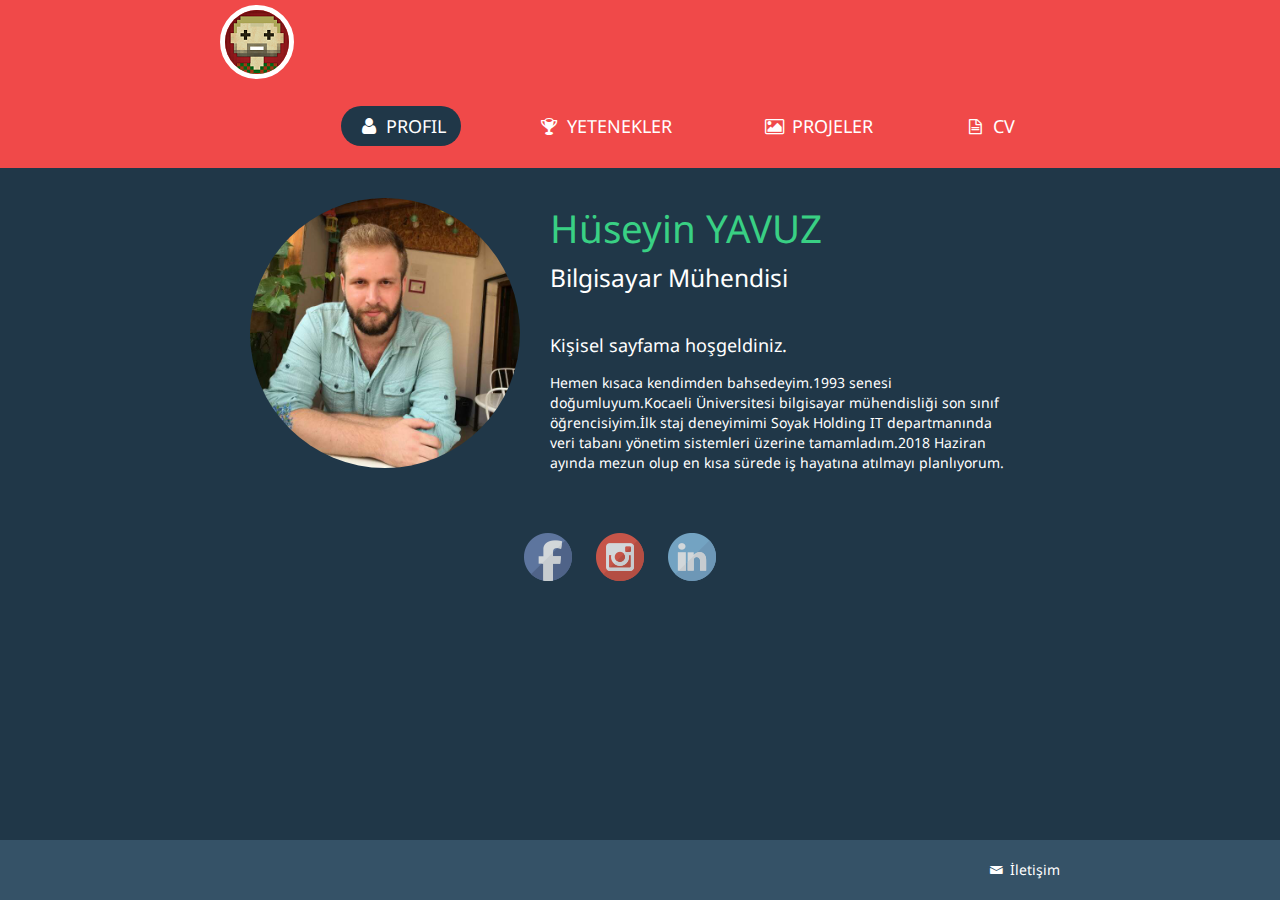
<file: index.html>
<!DOCTYPE html>
<html lang="en">
<head>
<title>Hüseyin YAVUZ | Kişisel Site</title>
<meta charset="utf-8">
<meta name="viewport" content="width=device-width, initial-scale=1.0">
<link href="css/bootstrap.css" rel="stylesheet">
<link href="css/style.css" rel="stylesheet">
<link href="font/css/fontello.css" rel="stylesheet">
<link href='http://fonts.googleapis.com/css?family=Droid+Sans:400,700' rel='stylesheet' type='text/css'>
</head>
<body>
<div class="navbar">
  <div class="navbar-inner">
    <div class="container"> <a class="btn btn-navbar" data-toggle="collapse" data-target=".nav-collapse"> <span class="icon-bar"></span> <span class="icon-bar"></span> <span class="icon-bar"></span> </a> <a class="brand" href="index.html"><img src="img/user.png" alt=""></a>
      <ul class="nav nav-collapse pull-right">
        <li><a href="index.html" class="active"><i class="icon-user"></i> Profil</a></li>
        <li><a href="skills.html"><i class="icon-trophy"></i> Yetenekler</a></li>
        <li><a href="work.html"><i class="icon-picture"></i> Projeler</a></li>
        <li><a href="resume.html"><i class="icon-doc-text"></i> CV</a></li>
      </ul>
      <div class="nav-collapse collapse"></div>
    </div>
  </div>
</div>
<div class="container profile">
  <div class="span3"> <img class="img-circle" src="img/res1.jpeg" alt=""> </div>
  <div class="span5">
    <h1>Hüseyin YAVUZ</h1>

    <h3>Bilgisayar Mühendisi</h3>
    <p>Kişisel sayfama hoşgeldiniz.<br>
     </p>
     Hemen kısaca kendimden bahsedeyim.1993 senesi doğumluyum.Kocaeli Üniversitesi bilgisayar mühendisliği son sınıf öğrencisiyim.İlk staj deneyimimi Soyak Holding IT departmanında veri tabanı yönetim sistemleri üzerine tamamladım.2018 Haziran ayında mezun olup en kısa sürede iş hayatına atılmayı planlıyorum.
     </div>
</div>
<div class="row social">
  <ul class="social-icons">
    <li><a href="https://www.facebook.com/huseyin.yavuz.779642" target="_blank"><img src="img/social/fb.png" alt=""></a></li>
    <li><a href="https://www.instagram.com/hsynyvz3/" target="_blank"><img src="img/social/ins.png" alt=""></a></li>
    <li><a href="https://www.linkedin.com/in/h%C3%BCseyin-yavuz-a02895139/" target="_blank"><img src="img/social/link.png" alt=""></a></li>
  </ul>
</div>
<div class="footer" href="css/bootstrap-responsive.css" rel="stylesheet" type="text/css">
  <div class="container">

    <p class="pull-right"><a href="#myModal" role="button" data-toggle="modal"> <i class="icon-mail"></i> İletişim</a></p>
  </div>
</div>
<div id="myModal" class="modal hide fade" tabindex="-1" role="dialog" aria-labelledby="myModalLabel" aria-hidden="true">
  <div class="modal-header">
    <button type="button" class="close" data-dismiss="modal" aria-hidden="true">×</button>
    <h3 id="myModalLabel"><i class="icon-mail"></i> Bana Ulaşın</h3>
  </div>
  <div class="modal-body">

    <form method="POST" action="http://formspree.io/huseyinnyavuzz3@gmail.com">
      <input type="email" name="email" placeholder="E-Mail">
      <textarea name="message"  style="width:80%" placeholder="Mesaj"></textarea>
      <button type="submit" class="btn btn-large"><i class="icon-paper-plane"></i> Gönder</button>
    </form>

  </div>
</div>
<script src="js/jquery-1.10.1.min.js"></script>
<script src="js/bootstrap.min.js"></script>
<script>
$('#myModal').modal('hidden')
</script>

</body>
</html>
</file>
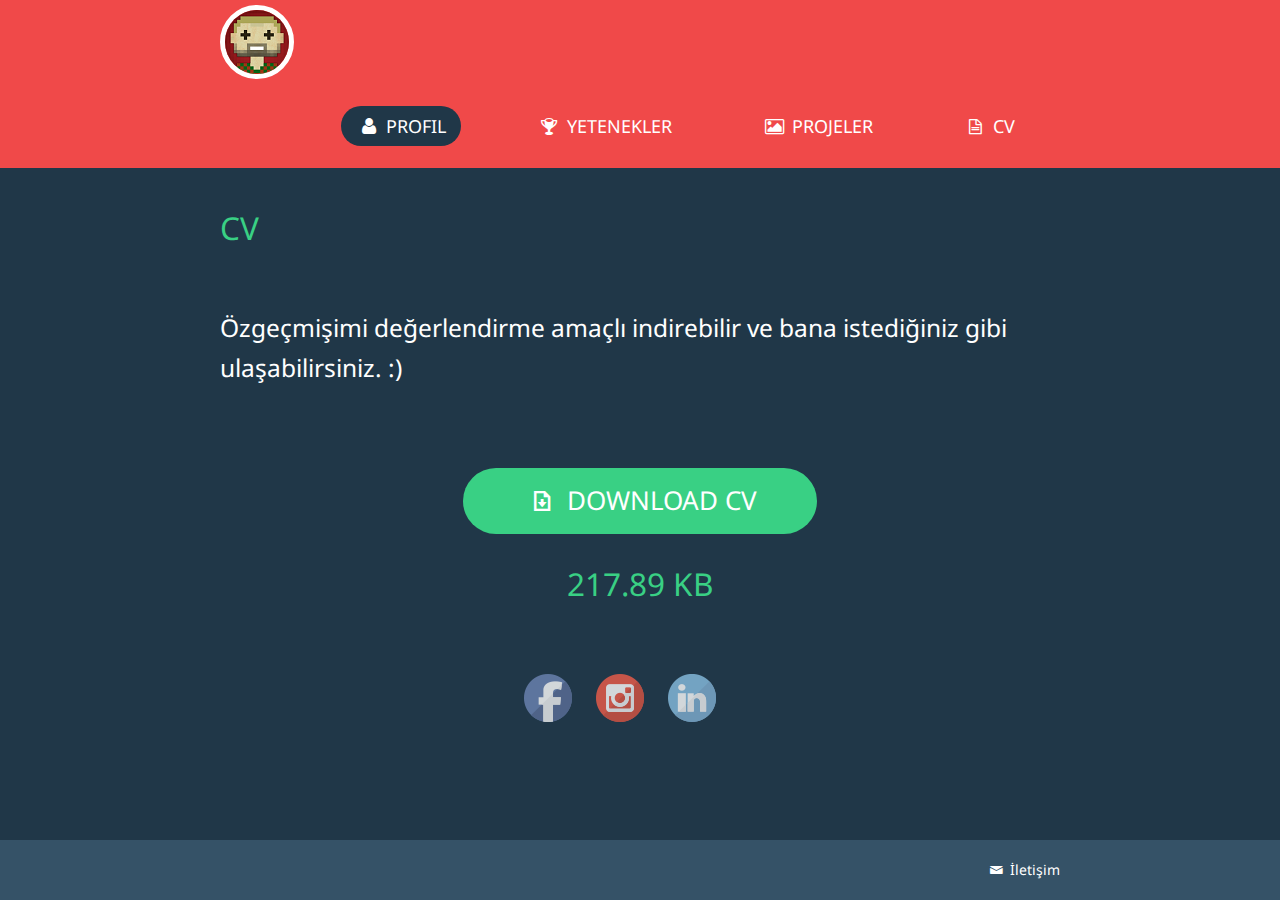
<file: resume.html>
<!DOCTYPE html>
<html lang="en">
<head>
<title>Hüseyin YAVUZ | CV</title>
<meta charset="utf-8">
<meta name="viewport" content="width=device-width, initial-scale=1.0">
<link href="css/bootstrap.css" rel="stylesheet">
<link href="css/style.css" rel="stylesheet">
<link href="font/css/fontello.css" rel="stylesheet">
<link href='http://fonts.googleapis.com/css?family=Droid+Sans:400,700' rel='stylesheet' type='text/css'>
</head>
<body>
<div class="navbar">
  <div class="navbar-inner">
    <div class="container"> <a class="btn btn-navbar" data-toggle="collapse" data-target=".nav-collapse"> <span class="icon-bar"></span> <span class="icon-bar"></span> <span class="icon-bar"></span> </a> <a class="brand" href="index.html"><img src="img/user.png" alt=""></a>
      <ul class="nav nav-collapse pull-right">
        <li><a href="index.html" class="active"><i class="icon-user"></i> Profil</a></li>
        <li><a href="skills.html"><i class="icon-trophy"></i> Yetenekler</a></li>
        <li><a href="work.html"><i class="icon-picture"></i> Projeler</a></li>
        <li><a href="resume.html"><i class="icon-doc-text"></i> CV</a></li>
      </ul>
      <div class="nav-collapse collapse"></div>
    </div>
  </div>
</div>
<div class="container resume">
  <h2>CV</h2>
  <h3>Özgeçmişimi değerlendirme amaçlı indirebilir ve bana istediğiniz gibi ulaşabilirsiniz. :)</h3>
  <div class="btn-center"> <a href="/h.pdf" class="hire-me"><i class="icon-download"></i> Download CV</a>
    <h2>217.89 KB</h2>
  </div>
</div>
<div class="row social">
  <ul class="social-icons">
    <li><a href="https://www.facebook.com/huseyin.yavuz.779642" target="_blank"><img src="img/social/fb.png" alt=""></a></li>
    <li><a href="https://www.instagram.com/hsynyvz3/" target="_blank"><img src="img/social/ins.png" alt=""></a></li>
    <li><a href="https://www.linkedin.com/in/h%C3%BCseyin-yavuz-a02895139/" target="_blank"><img src="img/social/link.png" alt=""></a></li>
  </ul>
</div>
<div class="footer">
  <div class="container">
    <p class="pull-right"><a href="#myModal" role="button" data-toggle="modal"> <i class="icon-mail"></i> İletişim</a></p>
  </div>
</div>
<div id="myModal" class="modal hide fade" tabindex="-1" role="dialog" aria-labelledby="myModalLabel" aria-hidden="true">
  <div class="modal-header">
    <button type="button" class="close" data-dismiss="modal" aria-hidden="true">×</button>
    <h3 id="myModalLabel"><i class="icon-mail"></i> Bana Ulaşın</h3>
  </div>
  <div class="modal-body">
    <form method="POST" action="http://formspree.io/huseyinnyavuzz3@gmail.com">
      <input type="email" name="email" placeholder="E-Mail">
      <textarea name="message"  style="width:80%" placeholder="Mesaj"></textarea>
      <button type="submit" class="btn btn-large"><i class="icon-paper-plane"></i> Gönder</button>
    </form>
  </div>
</div>
<script src="js/jquery-1.10.1.min.js"></script>
<script src="js/bootstrap.min.js"></script>
<script>
$('#myModal').modal('hidden')
</script>
</body>
</html>
</file>
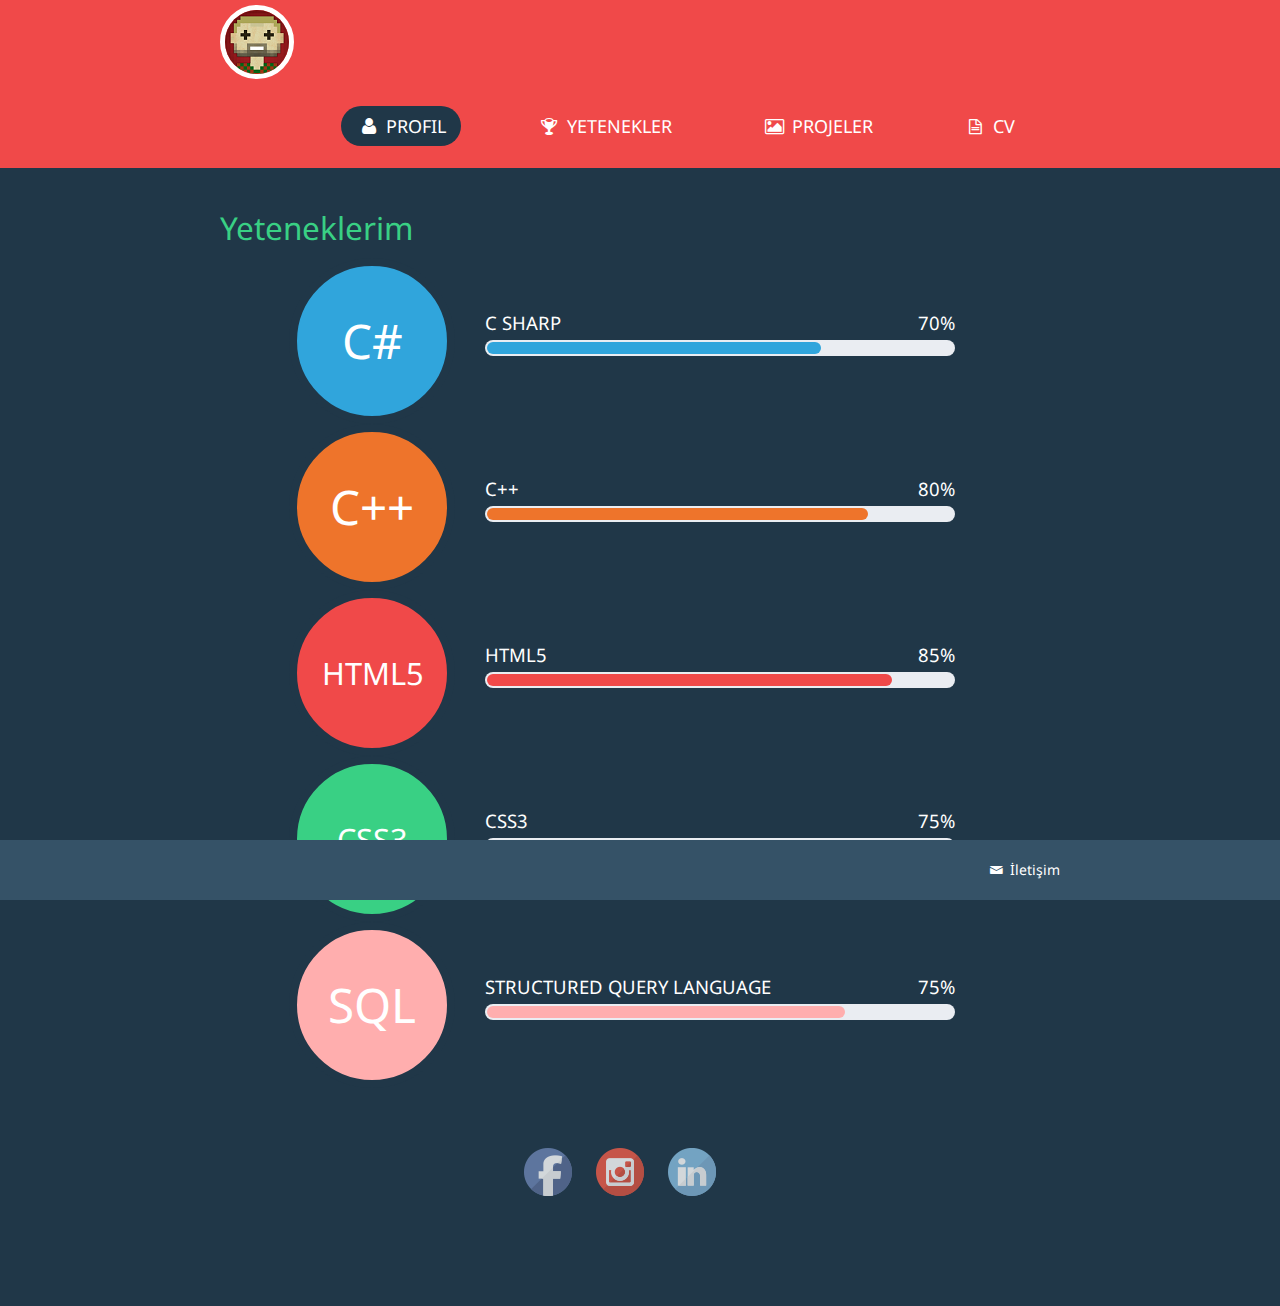
<file: skills.html>
<!DOCTYPE html>
<html lang="en">
<head>
<title>Hüseyin YAVUZ | Yetenekler</title>
<meta charset="utf-8">
<meta name="viewport" content="width=device-width, initial-scale=1.0">
<link href="css/bootstrap.css" rel="stylesheet">
<link href="css/style.css" rel="stylesheet">
<link href="font/css/fontello.css" rel="stylesheet">
<link href='http://fonts.googleapis.com/css?family=Droid+Sans:400,700' rel='stylesheet' type='text/css'>
</head>
<body>
<div class="navbar">
  <div class="navbar-inner">
    <div class="container"> <a class="btn btn-navbar" data-toggle="collapse" data-target=".nav-collapse"> <span class="icon-bar"></span> <span class="icon-bar"></span> <span class="icon-bar"></span> </a> <a class="brand" href="index.html"><img src="img/user.png" alt=""></a>
      <ul class="nav nav-collapse pull-right">
       <li><a href="index.html" class="active"><i class="icon-user"></i> Profil</a></li>
        <li><a href="skills.html"><i class="icon-trophy"></i> Yetenekler</a></li>
        <li><a href="work.html"><i class="icon-picture"></i> Projeler</a></li>
        <li><a href="resume.html"><i class="icon-doc-text"></i> CV</a></li>
      </ul>
      <div class="nav-collapse collapse"></div>
    </div>
  </div>
</div>
<div class="container skills">
  <h2>Yeteneklerim</h2>
  <div class="row">
    <div class="span3">
      <div class="csharp">
        <h3>C#</h3>
      </div>
    </div>
    <div class="span5">
      <h3>C Sharp <span>70%</span></h3>
      <div class="expand-bg"> <span class="expand csharp1"> &nbsp; </span> </div>
    </div>
  </div>
  <div class="row">
    <div class="span3">
      <div class="ai">
        <h3>C++</h3>
      </div>
    </div>
    <div class="span5">
      <h3>C++ <span>80%</span></h3>
      <div class="expand-bg"> <span class="expand cplus"> &nbsp; </span> </div>
    </div>
  </div>
  <div class="row">
    <div class="span3">
      <div class="html">
        <h3>HTML5</h3>
      </div>
    </div>
    <div class="span5">
      <h3>HTML5 <span>85%</span></h3>
      <div class="expand-bg"> <span class="expand html2"> &nbsp; </span> </div>
    </div>
  </div>
  <div class="row">
    <div class="span3">
      <div class="css">
        <h3>CSS3</h3>
      </div>
    </div>
    <div class="span5">
      <h3>CSS3 <span>75%</span></h3>
      <div class="expand-bg"> <span class="expand css2"> &nbsp; </span> </div>
    </div>
  </div>
  <div class="row">
    <div class="span3">
      <div class="sql">
        <h3>SQL</h3>
      </div>
    </div>
    <div class="span5">
      <h3>Structured Query Language <span>75%</span></h3>
      <div class="expand-bg"> <span class="expand sql1"> &nbsp; </span> </div>
    </div>
  </div>
</div>
<div class="row social">
  <ul class="social-icons">
    <li><a href="https://www.facebook.com/huseyin.yavuz.779642" target="_blank"><img src="img/social/fb.png" alt=""></a></li>
    <li><a href="https://www.instagram.com/hsynyvz3/" target="_blank"><img src="img/social/ins.png" alt=""></a></li>
    <li><a href="https://www.linkedin.com/in/h%C3%BCseyin-yavuz-a02895139/" target="_blank"><img src="img/social/link.png" alt=""></a></li>
  </ul>
</div>
<div class="footer">
  <div class="container">

    <p class="pull-right"><a href="#myModal" role="button" data-toggle="modal"> <i class="icon-mail"></i> İletişim</a></p>
  </div>
</div>
<div id="myModal" class="modal hide fade" tabindex="-1" role="dialog" aria-labelledby="myModalLabel" aria-hidden="true">
  <div class="modal-header">
    <button type="button" class="close" data-dismiss="modal" aria-hidden="true">×</button>
    <h3 id="myModalLabel"><i class="icon-mail"></i> Bana Ulaşın</h3>
  </div>
  <div class="modal-body">
    <form method="POST" action="http://formspree.io/huseyinnyavuzz3@gmail.com">
      <input type="email" name="email" placeholder="E-Mail">
      <textarea name="message"  style="width:80%" placeholder="Mesaj"></textarea>
      <button type="submit" class="btn btn-large"><i class="icon-paper-plane"></i> Gönder</button>
    </form>
  </div>
</div>
<script src="js/jquery-1.10.1.min.js"></script>
<script src="js/bootstrap.min.js"></script>
<script>
$('#myModal').modal('hidden')
</script>
</body>
</html>
</file>
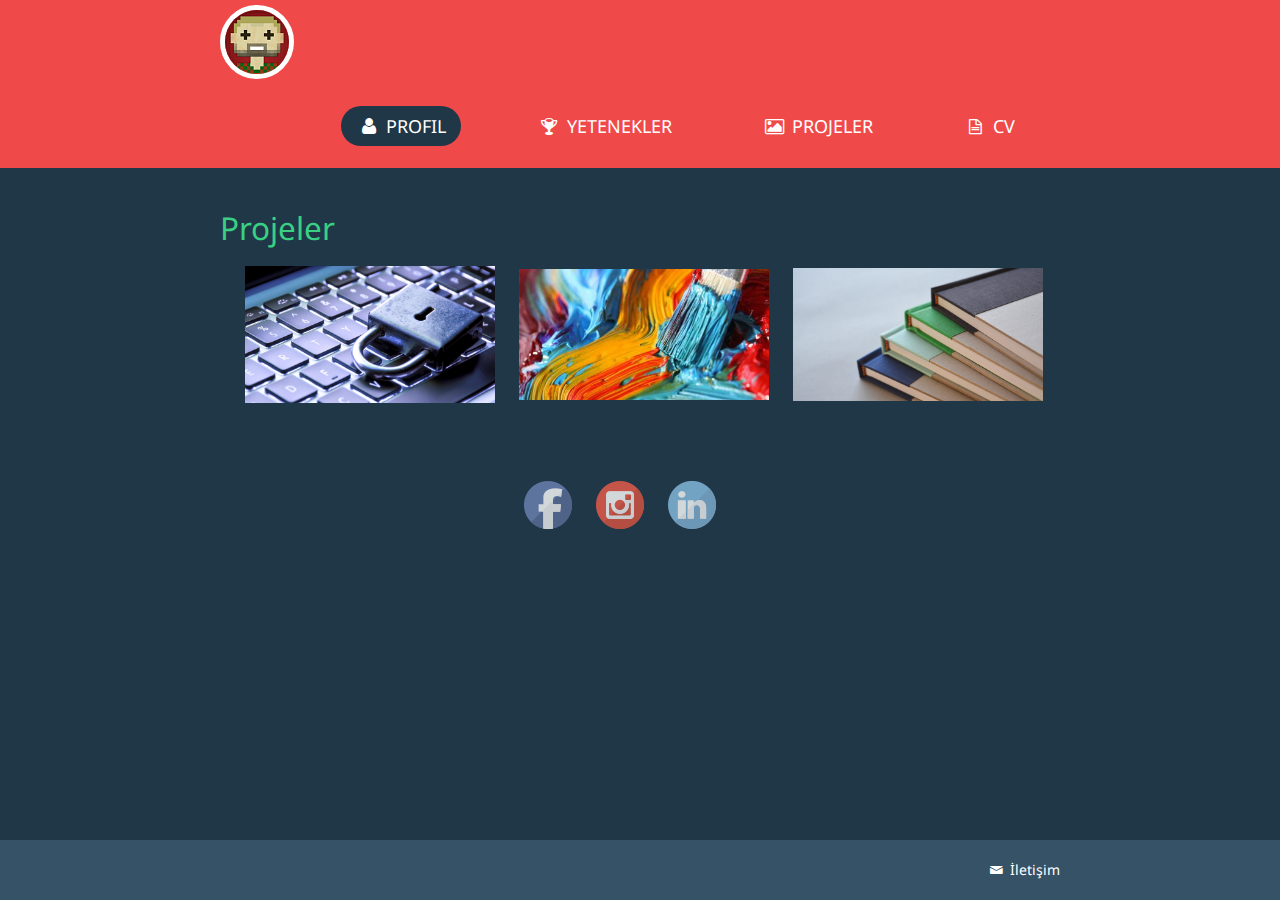
<file: work.html>
<!DOCTYPE html>
<html lang="en">
<head>
<title>Hüseyin YAVUZ | Projeler</title>
<meta charset="utf-8">
<meta name="viewport" content="width=device-width, initial-scale=1.0">
<link href="css/bootstrap.css" rel="stylesheet">
<link href="css/style.css" rel="stylesheet">
<link href="font/css/fontello.css" rel="stylesheet">
<link href='http://fonts.googleapis.com/css?family=Droid+Sans:400,700' rel='stylesheet' type='text/css'>
<link rel="stylesheet" type="text/css" href="css/jquery.fancybox.css" media="screen">
</head>
<body>
<div class="navbar">
  <div class="navbar-inner">
    <div class="container"> <a class="btn btn-navbar" data-toggle="collapse" data-target=".nav-collapse"> <span class="icon-bar"></span> <span class="icon-bar"></span> <span class="icon-bar"></span> </a> <a class="brand" href="index.html"><img src="img/user.png" alt=""></a>
      <ul class="nav nav-collapse pull-right">
       <li><a href="index.html" class="active"><i class="icon-user"></i> Profil</a></li>
        <li><a href="skills.html"><i class="icon-trophy"></i> Yetenekler</a></li>
        <li><a href="work.html"><i class="icon-picture"></i> Projeler</a></li>
        <li><a href="resume.html"><i class="icon-doc-text"></i> CV</a></li>
      </ul>
      <div class="nav-collapse collapse"></div>
    </div>
  </div>
</div>
<div class="container work">
  <h2>Projeler</h2>
  <ul class="work-images">
    <li>
      <div><a  data-toggle="modal" href="#creative" ><img src="img/hashing.jpg"  width="250" ></a></div>
    </li>
    <li>
      <div><a data-toggle="modal" href="#creative1"><img src="img/paint.jpg" width="250" ></a></div>
    </li>
    <li>
      <div><a data-toggle="modal" href="#creative2"><img src="img/metinedit.jpg" width="250"></a></div>
    </li>
  </ul>
  
</div>
<div class="row social">
  <ul class="social-icons">
    <li><a href="https://www.facebook.com/huseyin.yavuz.779642" target="_blank"><img src="img/social/fb.png" alt=""></a></li>
    <li><a href="https://www.instagram.com/hsynyvz3/" target="_blank"><img src="img/social/ins.png" alt=""></a></li>
    <li><a href="https://www.linkedin.com/in/h%C3%BCseyin-yavuz-a02895139/" target="_blank"><img src="img/social/link.png" alt=""></a></li>
  </ul>
</div>
<div class="footer">
  <div class="container">
 
    <p class="pull-right"><a href="#myModal" role="button" data-toggle="modal"> <i class="icon-mail"></i> İletişim</a></p>
  </div>
</div>
<div id="myModal" class="modal hide fade" tabindex="-1" role="dialog" aria-labelledby="myModalLabel" aria-hidden="true">
  <div class="modal-header">
    <button type="button" class="close" data-dismiss="modal" aria-hidden="true">×</button>
    <h3 id="myModalLabel"><i class="icon-mail"></i>Bana Ulaşın</h3>
  </div>
  <div class="modal-body">
    <form method="POST" action="http://formspree.io/huseyinnyavuzz3@gmail.com">
      <input type="email" name="email" placeholder="E-Mail">
      <textarea name="message"  style="width:80%" placeholder="Mesaj"></textarea>
      <button type="submit" class="btn btn-large"><i class="icon-paper-plane"></i> Gönder</button>
    </form>
  </div>
</div>


<div id="creative" class="modal hide fade" tabindex="-1" role="dialog" aria-labelledby="myModalLabel" aria-hidden="true">
    <div class="modal-header">
      <button type="button" class="close" data-dismiss="modal" aria-hidden="true">×</button>
      <h3 id="myModalLabel">Dosya Organizasyonunda Hashing Uygulaması</h3>
    </div>
    
    <div class="modal-body">
    Hash fonksiyonları bir anahtarın tabloda bulunduğu indeksi verir.
    Veritabanı genellikle aranan verinin hızlı bulunması,
    karşılaştırma işlemlerinin hızlandırılması,dosyadaki aynı ve
    benzer kayıtlarının bulunması için kullanılmaktadır. Bu projede hash
    fonksiyonlarından gelen hashlenmiş sıra değerlerine göre bilgiler
    lineer yokama ve ayrık taşma yoklama fonksiyonlarına
    gönderirildi.
    <p>
      <a href="https://github.com/hsyavuz/Hashing_Uygulamas-" target="_blank">Kaynak Kodlar</a>
    </p>

     
    </div>
</div>

<div id="creative1" class="modal hide fade" tabindex="-1" role="dialog" aria-labelledby="myModalLabel" aria-hidden="true">
    <div class="modal-header">
      <button type="button" class="close" data-dismiss="modal" aria-hidden="true">×</button>
      <h3 id="myModalLabel">Paint Uygulaması</h3>
    </div>
    
    <div class="modal-body">
    C dilinde çalışacak arayüz kütüphaneleri ile paint benzeri bir konsol uygulaması geliştirilmiştir.
    <p>
      <a href="https://github.com/hsyavuz/Allegro_Paint" target="_blank">Kaynak Kodlar</a>
    </p>

     
    </div>
</div>

<div id="creative2" class="modal hide fade" tabindex="-1" role="dialog" aria-labelledby="myModalLabel" aria-hidden="true">
    <div class="modal-header">
      <button type="button" class="close" data-dismiss="modal" aria-hidden="true">×</button>
      <h3 id="myModalLabel">Metin Editörü Uygulaması</h3>
    </div>
    
    <div class="modal-body">
    Bu proje C dilinde çalışacak,arayüz
    kısıtlamasının olduğu bir konsol metin
    editörüdür.
    <p>
      <a href="https://github.com/hsyavuz/Metin_Editoru" target="_blank">Kaynak Kodlar</a>
    </p>

     
    </div>
</div>

<script src="js/jquery-1.10.1.min.js"></script>
<script src="js/bootstrap.min.js"></script>
<script>
$('#myModal').modal('hidden')
</script>
<script>
$('#creative').modal('hidden')
</script>
</body>
</html>
</file>
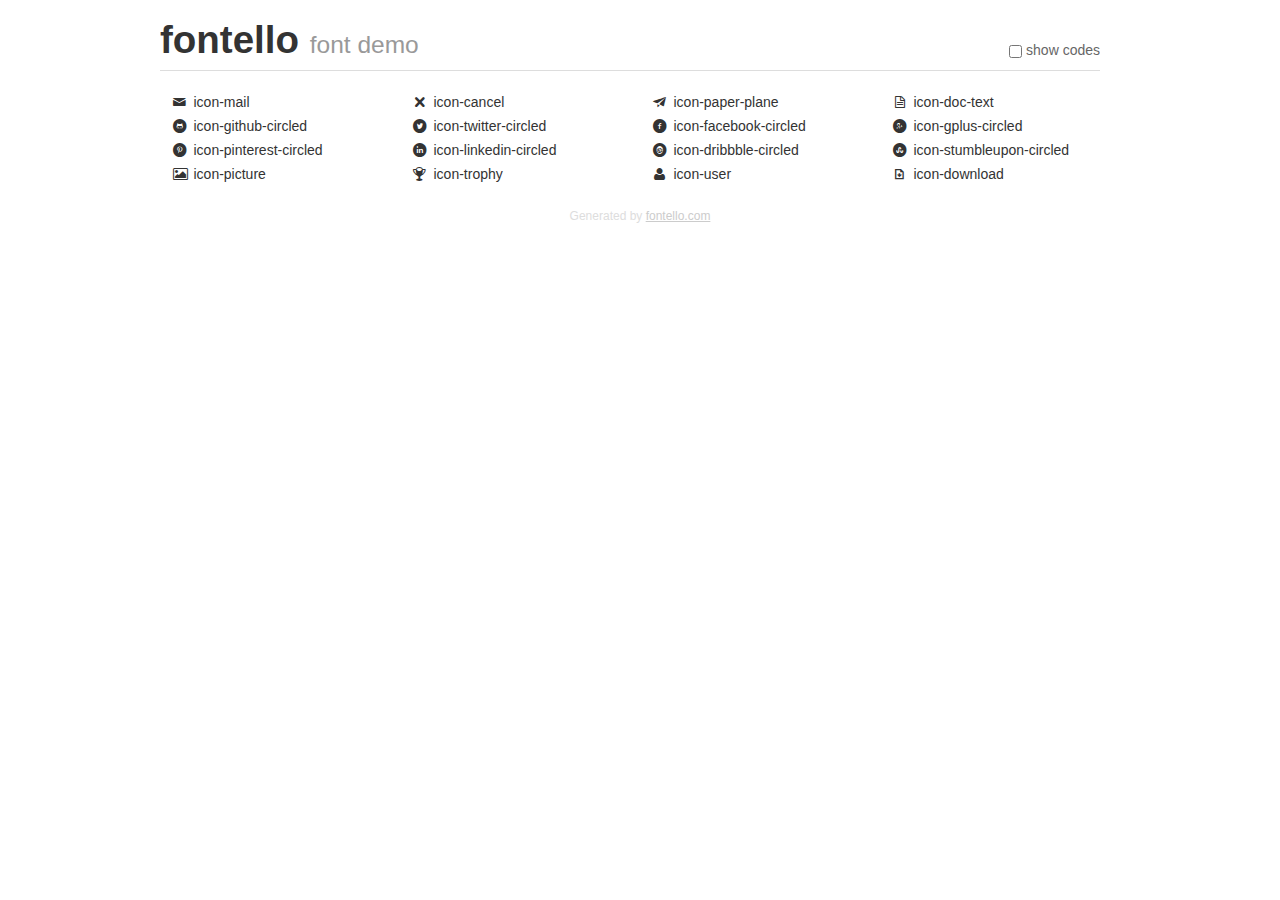
<file: font/demo.html>
<!DOCTYPE html>
<html>
  <head><!--[if lt IE 9]>
    <script src="http://html5shim.googlecode.com/svn/trunk/html5.js"></script><![endif]-->
    <meta charset="UTF-8"><style type="text/css">/*
 * Bootstrap v2.2.1
 *
 * Copyright 2012 Twitter, Inc
 * Licensed under the Apache License v2.0
 * http://www.apache.org/licenses/LICENSE-2.0
 *
 * Designed and built with all the love in the world @twitter by @mdo and @fat.
 */
.clearfix {
  *zoom: 1;
}
.clearfix:before,
.clearfix:after {
  display: table;
  content: "";
  line-height: 0;
}
.clearfix:after {
  clear: both;
}
html {
  font-size: 100%;
  -webkit-text-size-adjust: 100%;
  -ms-text-size-adjust: 100%;
}
a:focus {
  outline: thin dotted #333;
  outline: 5px auto -webkit-focus-ring-color;
  outline-offset: -2px;
}
a:hover,
a:active {
  outline: 0;
}
button,
input,
select,
textarea {
  margin: 0;
  font-size: 100%;
  vertical-align: middle;
}
button,
input {
  *overflow: visible;
  line-height: normal;
}
button::-moz-focus-inner,
input::-moz-focus-inner {
  padding: 0;
  border: 0;
}
body {
  margin: 0;
  font-family: "Helvetica Neue", Helvetica, Arial, sans-serif;
  font-size: 14px;
  line-height: 20px;
  color: #333;
  background-color: #fff;
}
a {
  color: #08c;
  text-decoration: none;
}
a:hover {
  color: #005580;
  text-decoration: underline;
}
.row {
  margin-left: -20px;
  *zoom: 1;
}
.row:before,
.row:after {
  display: table;
  content: "";
  line-height: 0;
}
.row:after {
  clear: both;
}
[class*="span"] {
  float: left;
  min-height: 1px;
  margin-left: 20px;
}
.container,
.navbar-static-top .container,
.navbar-fixed-top .container,
.navbar-fixed-bottom .container {
  width: 940px;
}
.span12 {
  width: 940px;
}
.span11 {
  width: 860px;
}
.span10 {
  width: 780px;
}
.span9 {
  width: 700px;
}
.span8 {
  width: 620px;
}
.span7 {
  width: 540px;
}
.span6 {
  width: 460px;
}
.span5 {
  width: 380px;
}
.span4 {
  width: 300px;
}
.span3 {
  width: 220px;
}
.span2 {
  width: 140px;
}
.span1 {
  width: 60px;
}
[class*="span"].pull-right,
.row-fluid [class*="span"].pull-right {
  float: right;
}
.container {
  margin-right: auto;
  margin-left: auto;
  *zoom: 1;
}
.container:before,
.container:after {
  display: table;
  content: "";
  line-height: 0;
}
.container:after {
  clear: both;
}
p {
  margin: 0 0 10px;
}
.lead {
  margin-bottom: 20px;
  font-size: 21px;
  font-weight: 200;
  line-height: 30px;
}
small {
  font-size: 85%;
}
h1 {
  margin: 10px 0;
  font-family: inherit;
  font-weight: bold;
  line-height: 20px;
  color: inherit;
  text-rendering: optimizelegibility;
}
h1 small {
  font-weight: normal;
  line-height: 1;
  color: #999;
}
h1 {
  line-height: 40px;
}
h1 {
  font-size: 38.5px;
}
h1 small {
  font-size: 24.5px;
}
body {
  margin-top: 90px;
}
.header {
  position: fixed;
  top: 0;
  left: 50%;
  margin-left: -480px;
  background-color: #fff;
  border-bottom: 1px solid #ddd;
  padding-top: 10px;
  z-index: 10;
}
.footer {
  color: #ddd;
  font-size: 12px;
  text-align: center;
  margin-top: 20px;
}
.footer a {
  color: #ccc;
  text-decoration: underline;
}
.the-icons {
  font-size: 14px;
  line-height: 24px;
}
.switch {
  position: absolute;
  right: 0;
  bottom: 10px;
  color: #666;
}
.switch input {
  margin-right: 0.3em;
}
.codesOn .i-name {
  display: none;
}
.codesOn .i-code {
  display: inline;
}
.i-code {
  display: none;
}
</style>
    <link rel="stylesheet" href="css/fontello.css">
    <link rel="stylesheet" href="css/animation.css"><!--[if IE 7]>
    <link rel="stylesheet" href="css/fontello-ie7.css"><![endif]-->
    <script>
      function toggleCodes(on) {
        var obj = document.getElementById('icons');
        
        if (on) {
          obj.className += ' codesOn';
        } else {
          obj.className = obj.className.replace(' codesOn', '');
        }
      }
      
    </script>
  </head>
  <body>
    <div class="container header">
      <h1>
        fontello
         <small>font demo</small>
      </h1>
      <label class="switch">
        <input type="checkbox" onclick="toggleCodes(this.checked)">show codes
      </label>
    </div>
    <div id="icons" class="container">
      <div class="row">
        <div title="Code: 0xe806" class="the-icons span3"><i class="icon-mail"></i> <span class="i-name">icon-mail</span><span class="i-code">0xe806</span></div>
        <div title="Code: 0xe80f" class="the-icons span3"><i class="icon-cancel"></i> <span class="i-name">icon-cancel</span><span class="i-code">0xe80f</span></div>
        <div title="Code: 0xe804" class="the-icons span3"><i class="icon-paper-plane"></i> <span class="i-name">icon-paper-plane</span><span class="i-code">0xe804</span></div>
        <div title="Code: 0xe803" class="the-icons span3"><i class="icon-doc-text"></i> <span class="i-name">icon-doc-text</span><span class="i-code">0xe803</span></div>
      </div>
      <div class="row">
        <div title="Code: 0xe80e" class="the-icons span3"><i class="icon-github-circled"></i> <span class="i-name">icon-github-circled</span><span class="i-code">0xe80e</span></div>
        <div title="Code: 0xe808" class="the-icons span3"><i class="icon-twitter-circled"></i> <span class="i-name">icon-twitter-circled</span><span class="i-code">0xe808</span></div>
        <div title="Code: 0xe807" class="the-icons span3"><i class="icon-facebook-circled"></i> <span class="i-name">icon-facebook-circled</span><span class="i-code">0xe807</span></div>
        <div title="Code: 0xe809" class="the-icons span3"><i class="icon-gplus-circled"></i> <span class="i-name">icon-gplus-circled</span><span class="i-code">0xe809</span></div>
      </div>
      <div class="row">
        <div title="Code: 0xe80a" class="the-icons span3"><i class="icon-pinterest-circled"></i> <span class="i-name">icon-pinterest-circled</span><span class="i-code">0xe80a</span></div>
        <div title="Code: 0xe80b" class="the-icons span3"><i class="icon-linkedin-circled"></i> <span class="i-name">icon-linkedin-circled</span><span class="i-code">0xe80b</span></div>
        <div title="Code: 0xe80c" class="the-icons span3"><i class="icon-dribbble-circled"></i> <span class="i-name">icon-dribbble-circled</span><span class="i-code">0xe80c</span></div>
        <div title="Code: 0xe80d" class="the-icons span3"><i class="icon-stumbleupon-circled"></i> <span class="i-name">icon-stumbleupon-circled</span><span class="i-code">0xe80d</span></div>
      </div>
      <div class="row">
        <div title="Code: 0xe802" class="the-icons span3"><i class="icon-picture"></i> <span class="i-name">icon-picture</span><span class="i-code">0xe802</span></div>
        <div title="Code: 0xe801" class="the-icons span3"><i class="icon-trophy"></i> <span class="i-name">icon-trophy</span><span class="i-code">0xe801</span></div>
        <div title="Code: 0xe800" class="the-icons span3"><i class="icon-user"></i> <span class="i-name">icon-user</span><span class="i-code">0xe800</span></div>
        <div title="Code: 0xe805" class="the-icons span3"><i class="icon-download"></i> <span class="i-name">icon-download</span><span class="i-code">0xe805</span></div>
      </div>
    </div>
    <div class="container footer">Generated by <a href="http://fontello.com">fontello.com</a></div>
  </body>
</html>
</file>
<file: font/css/fontello.css>
@font-face {
  font-family: 'fontello';
  src: url('../font/fontello.eot?87773380');
  src: url('../font/fontello.eot?87773380#iefix') format('embedded-opentype'),
       url('../font/fontello.woff?87773380') format('woff'),
       url('../font/fontello.ttf?87773380') format('truetype'),
       url('../font/fontello.svg?87773380#fontello') format('svg');
  font-weight: normal;
  font-style: normal;
}
/* Chrome hack: SVG is rendered more smooth in Windozze. 100% magic, uncomment if you need it. */
/* Note, that will break hinting! In other OS-es font will be not as sharp as it could be */
/*
@media screen and (-webkit-min-device-pixel-ratio:0) {
  @font-face {
    font-family: 'fontello';
    src: url('../font/fontello.svg?87773380#fontello') format('svg');
  }
}
*/
 
 [class^="icon-"]:before, [class*=" icon-"]:before {
  font-family: "fontello";
  font-style: normal;
  font-weight: normal;
  speak: none;
 
  display: inline-block;
  text-decoration: inherit;
  width: 1em;
  margin-right: .2em;
  text-align: center;
  /* opacity: .8; */
 
  /* For safety - reset parent styles, that can break glyph codes*/
  font-variant: normal;
  text-transform: none;
     
  /* fix buttons height, for twitter bootstrap */
  line-height: 1em;
 
  /* Animation center compensation - margins should be symmetric */
  /* remove if not needed */
  margin-left: .2em;
 
  /* you can be more comfortable with increased icons size */
  /* font-size: 120%; */
 
  /* Uncomment for 3D effect */
  /* text-shadow: 1px 1px 1px rgba(127, 127, 127, 0.3); */
}
 
.icon-mail:before { content: '\e806'; } /* '' */
.icon-cancel:before { content: '\e80f'; } /* '' */
.icon-paper-plane:before { content: '\e804'; } /* '' */
.icon-doc-text:before { content: '\e803'; } /* '' */
.icon-github-circled:before { content: '\e80e'; } /* '' */
.icon-twitter-circled:before { content: '\e808'; } /* '' */
.icon-facebook-circled:before { content: '\e807'; } /* '' */
.icon-gplus-circled:before { content: '\e809'; } /* '' */
.icon-pinterest-circled:before { content: '\e80a'; } /* '' */
.icon-linkedin-circled:before { content: '\e80b'; } /* '' */
.icon-dribbble-circled:before { content: '\e80c'; } /* '' */
.icon-stumbleupon-circled:before { content: '\e80d'; } /* '' */
.icon-picture:before { content: '\e802'; } /* '' */
.icon-trophy:before { content: '\e801'; } /* '' */
.icon-user:before { content: '\e800'; } /* '' */
.icon-download:before { content: '\e805'; } /* '' */
</file>
<file: font/css/fontello-ie7.css>
[class^="icon-"], [class*=" icon-"] {
  font-family: 'fontello';
  font-style: normal;
  font-weight: normal;
 
  /* fix buttons height */
  line-height: 1em;
 
  /* you can be more comfortable with increased icons size */
  /* font-size: 120%; */
}
 
.icon-mail { *zoom: expression( this.runtimeStyle['zoom'] = '1', this.innerHTML = '&#xe806;&nbsp;'); }
.icon-cancel { *zoom: expression( this.runtimeStyle['zoom'] = '1', this.innerHTML = '&#xe80f;&nbsp;'); }
.icon-paper-plane { *zoom: expression( this.runtimeStyle['zoom'] = '1', this.innerHTML = '&#xe804;&nbsp;'); }
.icon-doc-text { *zoom: expression( this.runtimeStyle['zoom'] = '1', this.innerHTML = '&#xe803;&nbsp;'); }
.icon-github-circled { *zoom: expression( this.runtimeStyle['zoom'] = '1', this.innerHTML = '&#xe80e;&nbsp;'); }
.icon-twitter-circled { *zoom: expression( this.runtimeStyle['zoom'] = '1', this.innerHTML = '&#xe808;&nbsp;'); }
.icon-facebook-circled { *zoom: expression( this.runtimeStyle['zoom'] = '1', this.innerHTML = '&#xe807;&nbsp;'); }
.icon-gplus-circled { *zoom: expression( this.runtimeStyle['zoom'] = '1', this.innerHTML = '&#xe809;&nbsp;'); }
.icon-pinterest-circled { *zoom: expression( this.runtimeStyle['zoom'] = '1', this.innerHTML = '&#xe80a;&nbsp;'); }
.icon-linkedin-circled { *zoom: expression( this.runtimeStyle['zoom'] = '1', this.innerHTML = '&#xe80b;&nbsp;'); }
.icon-dribbble-circled { *zoom: expression( this.runtimeStyle['zoom'] = '1', this.innerHTML = '&#xe80c;&nbsp;'); }
.icon-stumbleupon-circled { *zoom: expression( this.runtimeStyle['zoom'] = '1', this.innerHTML = '&#xe80d;&nbsp;'); }
.icon-picture { *zoom: expression( this.runtimeStyle['zoom'] = '1', this.innerHTML = '&#xe802;&nbsp;'); }
.icon-trophy { *zoom: expression( this.runtimeStyle['zoom'] = '1', this.innerHTML = '&#xe801;&nbsp;'); }
.icon-user { *zoom: expression( this.runtimeStyle['zoom'] = '1', this.innerHTML = '&#xe800;&nbsp;'); }
.icon-download { *zoom: expression( this.runtimeStyle['zoom'] = '1', this.innerHTML = '&#xe805;&nbsp;'); }
</file>
<file: css/style.css>
/*This stylesheet contains some custom class rather than Bootstrap*/
		
a.brand img {
	border-radius:50%;
	border:5px solid #fff;
}
.profile, .skills, .work, .resume {
	padding:30px 0;
}
.profile h2, .skills h2, .work h2, .resume h2 {
	font-weight:normal;
	color: #39D084;
}
/***** Profile *****/
	.profile h1 {
	color:#39d084;
	font-weight: normal;
}
.profile h3 {
	color:#fff;
	font-weight: normal;
}
.profile p {
	color:#fff;
	font-size:18px;
	line-height: 35px;
	margin-top: 30px;
}
.profile .container .span5 {
	padding:40px 0;
}
a.hire-me {
	display: inline-block;
 *display: inline;
	padding:20px 60px;
	background:#39d084;
	color:#fff;
	text-transform:uppercase;
	font-size:26px;
	margin:20px 0;
	-webkit-border-radius: 40px;
	-moz-border-radius: 40px;
	border-radius: 40px;
}
a.hire-me:hover {
	text-decoration:none;
	background:#11d170;
}
.social {
	text-align:center;
	padding-bottom:80px;
}
ul.social-icons {
	margin:20px 0;
}
ul.social-icons li {
	list-style:none;
	display:inline-block;
	margin:10px;
}
ul.social-icons li:first-child {
	margin-left:0;
}
ul.social-icons li a {
	opacity:0.8;
}
ul.social-icons li a:hover {
	opacity:1;
}
/***** Skills *****/
.skills .span3 {
	width:235px;
	overflow: hidden;
}
.skills .span5 {
	text-align:left;
	padding:47px 0;
}
.skills .csharp, .skills .ai, .skills .html, .skills .css , .skills .sql{
	padding:25px;
	width:100px;
	height:100px;
	-webkit-border-radius: 50%;
	-moz-border-radius: 50%;
	border-radius: 50%;
	text-align:center;
	border:8px solid #203748;
	float:right;
	-webkit-transition: all 0.2s linear;
	-moz-transition: all 0.2s linear;
	-o-transition: all 0.2s linear;
	transition: all 0.2s linear;
}
.skills .csharp {
	background:#30a5dc;
}
.skills .ai {
	background:#ee742b;
}
.skills .html {
	background:#f04949;
}
.skills .css {
	background:#39d084;
}
.skills .sql {
	background:#FFAEAE;
}
.skills .csharp:hover, .skills .ai:hover, .skills .html:hover, .skills .css:hover,.skills .sql:hover {
	border:8px solid #fff;
}
.skills .csharp h3, .skills .ai h3, .skills .html h3, .skills .css h3, .skills .sql h3 {
	color:#fff;
	font-size: 3.4em;
	font-weight: normal;
	line-height: 80px;
}
.skills .html h3, .skills .css h3 {
	font-size: 2.2em;
}
.expand-bg {
	background: none repeat scroll 0 0 #EAEDF2;
	border-radius:16px;
	height: 16px;
	margin-bottom: 15px;
	position: relative;
	padding: 0 2px;
}
.expand {
	border-radius: 10px;
	height: 4px;
	margin: 2px 0;
	padding: 4px 0 4px 5px;
	position: absolute;
}
.skills .span5 h3 {
	font-size: 18.5px;
	line-height: 15px;
	font-weight:normal;
	text-transform:uppercase;
}
.skills .span5 h3 span {
	float:right;
}
.csharp1 {
	width:70%;
	background:#30a5dc;
	-moz-animation:html5 2s ease-out;
	-webkit-animation:html5 2s ease-out;
}
.cplus {
	width:80%;
	background:#ee742b;
	-moz-animation:css3 2s ease-out;
	-webkit-animation:css3 2s ease-out;
}
.html2 {
	width:85%;
	background:#f04949;
	-moz-animation:jquery 2s ease-out;
	-webkit-animation:jquery 2s ease-out;
}
.css2 {
	width:75%;
	background:#39d084;
	-moz-animation:photoshop 2s ease-out;
	-webkit-animation:photoshop 2s ease-out;
}
.sql1 {
	width:75%;
	background:#FFAEAE;
	-moz-animation:jquery 2s ease-out;
	-webkit-animation:jquery 2s ease-out;
}
 @-moz-keyframes ps2 {
0% {
width:0px;
}
100% {
width:90%;
}
}
@-moz-keyframes ai2 {
0% {
width:0px;
}
100% {
width:80%;
}
}
@-moz-keyframes html2 {
0% {
width:0px;
}
100% {
width:75%;
}
}
@-moz-keyframes css2 {
0% {
width:0px;
}
100% {
width:85%;
}
}
 @-webkit-keyframes ps2 {
0% {
width:0px;
}
100% {
width:90%;
}
}
@-webkit-keyframes ai {
0% {
width:0px;
}
100% {
width:80%;
}
}
@-webkit-keyframes html {
0% {
width:0px;
}
100% {
width:75%;
}
}
@-webkit-keyframes css {
0% {
width:0px;
}
100% {
width:85%;
}
}


/**** Work container *****/
ul.work-images li {
	list-style:none;
	display:inline-block;
	margin: 8px 10px;
 background:
}
ul.work-images li:first-child {
	margin-left:0;
}
ul.work-images li div {
	background:url(../img/eye.png) 50% 50% no-repeat;
	background-color: #f04949;
	-webkit-transition: all 0.2s linear;
	-moz-transition: all 0.2s linear;
	-o-transition: all 0.2s linear;
	transition: all 0.2s linear;
}
ul.work-images li img {
	-webkit-transition: all 0.2s linear;
	-moz-transition: all 0.2s linear;
	-o-transition: all 0.2s linear;
	transition: all 0.2s linear;
}
ul.work-images li img:hover {
	opacity:0.1;
}
/***** Resume container *****/
.resume h3 {
	margin:60px 0;
}
.resume .btn-center {
	text-align:center;
}
.footer {
	background:#355267;
	position: fixed;
	width: 100%;
	bottom:0;
}
.footer p {
	margin:20px 0;
}
.footer p a {
	color:#fff;
	text-decoration:none;
}
.footer p a:hover {
	color:#39d084;
}
.img-circle {
    border-radius: 50%;
}
.highlight {
	opacity:.5;
    border-color:#444;
}
.img-thumbnail {
	marin-bottom:4px;
}
</file>
<file: font/css/animation.css>
/*
   Animation example, for spinners
*/
.animate-spin {
  -moz-animation: spin 2s infinite linear;
  -o-animation: spin 2s infinite linear;
  -webkit-animation: spin 2s infinite linear;
  animation: spin 2s infinite linear;
  display: inline-block;
}
@-moz-keyframes spin {
  0% {
    -moz-transform: rotate(0deg);
    -o-transform: rotate(0deg);
    -webkit-transform: rotate(0deg);
    transform: rotate(0deg);
  }

  100% {
    -moz-transform: rotate(359deg);
    -o-transform: rotate(359deg);
    -webkit-transform: rotate(359deg);
    transform: rotate(359deg);
  }
}
@-webkit-keyframes spin {
  0% {
    -moz-transform: rotate(0deg);
    -o-transform: rotate(0deg);
    -webkit-transform: rotate(0deg);
    transform: rotate(0deg);
  }

  100% {
    -moz-transform: rotate(359deg);
    -o-transform: rotate(359deg);
    -webkit-transform: rotate(359deg);
    transform: rotate(359deg);
  }
}
@-o-keyframes spin {
  0% {
    -moz-transform: rotate(0deg);
    -o-transform: rotate(0deg);
    -webkit-transform: rotate(0deg);
    transform: rotate(0deg);
  }

  100% {
    -moz-transform: rotate(359deg);
    -o-transform: rotate(359deg);
    -webkit-transform: rotate(359deg);
    transform: rotate(359deg);
  }
}
@-ms-keyframes spin {
  0% {
    -moz-transform: rotate(0deg);
    -o-transform: rotate(0deg);
    -webkit-transform: rotate(0deg);
    transform: rotate(0deg);
  }

  100% {
    -moz-transform: rotate(359deg);
    -o-transform: rotate(359deg);
    -webkit-transform: rotate(359deg);
    transform: rotate(359deg);
  }
}
@keyframes spin {
  0% {
    -moz-transform: rotate(0deg);
    -o-transform: rotate(0deg);
    -webkit-transform: rotate(0deg);
    transform: rotate(0deg);
  }

  100% {
    -moz-transform: rotate(359deg);
    -o-transform: rotate(359deg);
    -webkit-transform: rotate(359deg);
    transform: rotate(359deg);
  }
}
</file>
